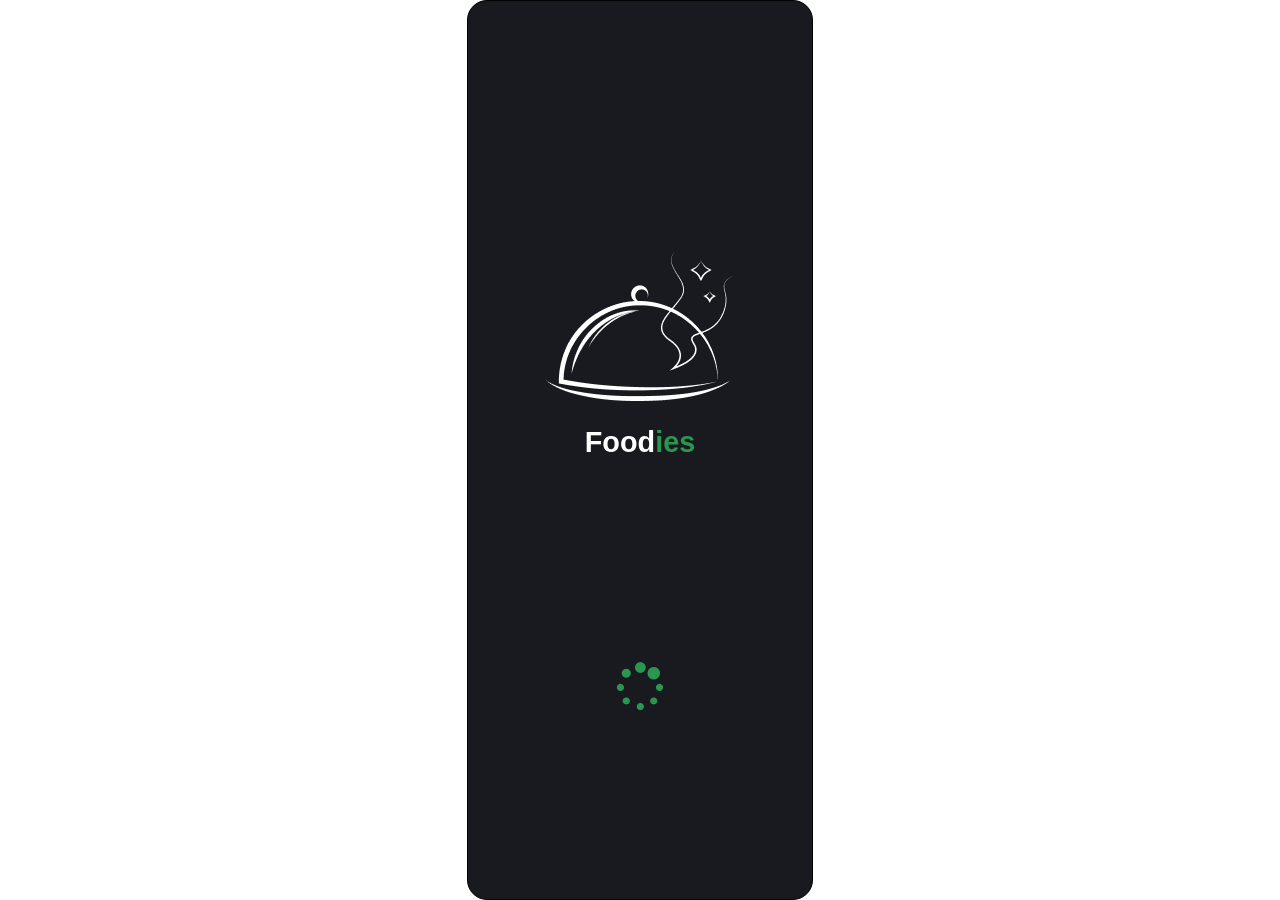
<file: index.html>
<!DOCTYPE html>
<html lang="en">

<head>
    <meta charset="UTF-8">
    <meta name="viewport" content="width=device-width, initial-scale=1.0">
    <title>FOOD-APP-DESIGN</title>
    <link rel="stylesheet" href="style.css">
    <link rel="stylesheet" type="text/css" href="css/font-awesome.css" />

</head>

<body>
    <div class="app">

        <div class="index-img">
            <img src="index-pic.png" alt="">
            <h2>
                Food<font color="#2B964F">ies</font>
            </h2>
        </div>

        <div class="loading-icon">
            <a href="welcome.html">
                <i class="fa fa-spinner" aria-hidden="true"> </i>
            </a>

        </div>

    </div>
</body>

</html>
</file>
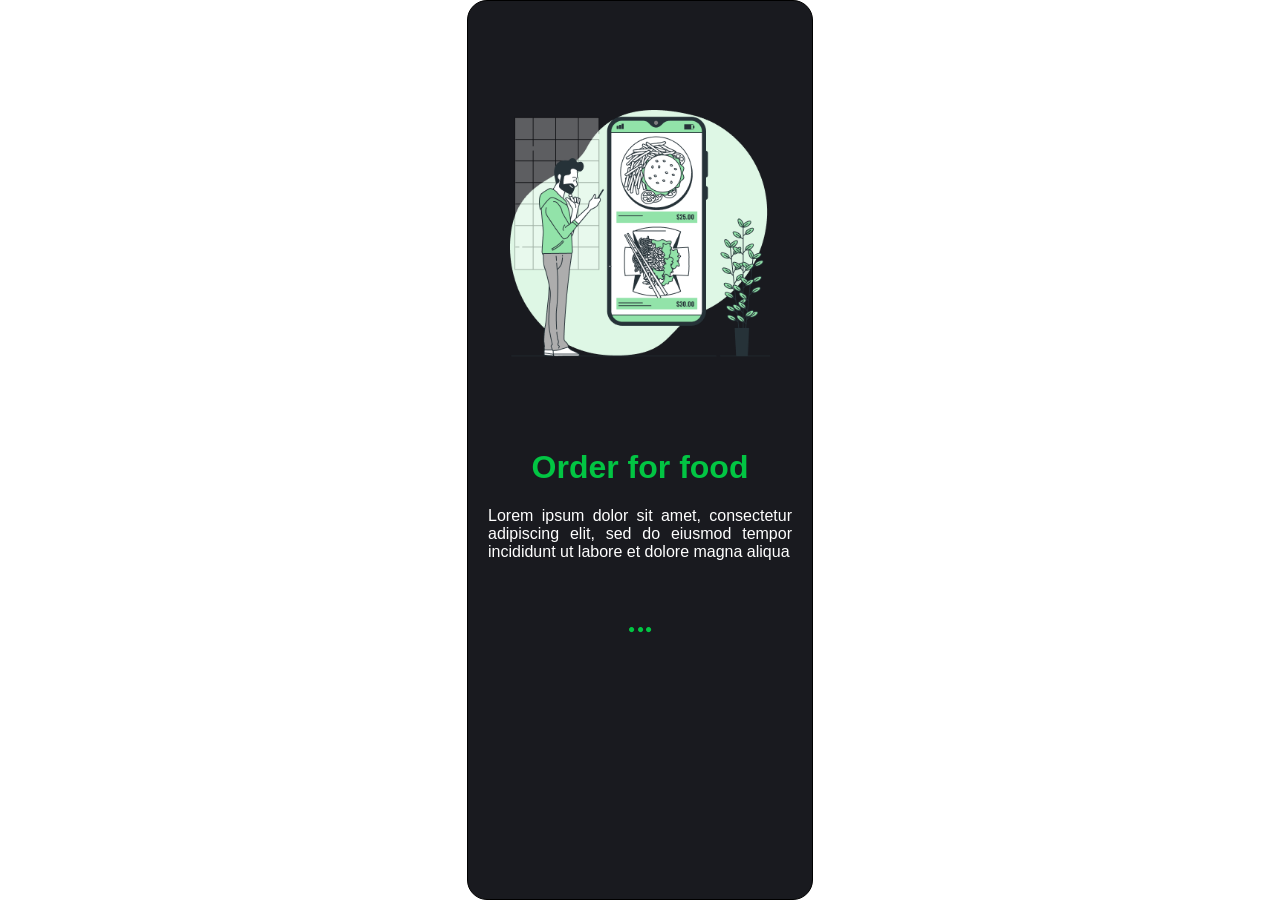
<file: order.html>
<!DOCTYPE html>
<html lang="en">

<head>
    <meta charset="UTF-8">
    <meta name="viewport" content="width=device-width, initial-scale=1.0">
    <title>Order food</title>
    <link rel="stylesheet" href="style.css">
    <link rel="stylesheet" type="text/css" href="css/font-awesome.css" />

</head>

<body>
    <div class="app">

        <div class="order-screen">


            <div class="order">
                <img src="order-image.png" alt="">
            </div>

            <div class="order-text">
                <h1>Order for food</h1>
                <p>Lorem ipsum dolor sit amet, consectetur adipiscing elit, sed do eiusmod tempor incididunt ut labore
                    et
                    dolore magna aliqua
                </p>
            </div>

            <div class="dots">
                <i class="fa fa-circle" aria-hidden="true"></i> &nbsp; <i class="fa fa-circle" aria-hidden="true"></i> &nbsp;<i class="fa fa-circle" aria-hidden="true"></i>

            </div>
        </div>
    </div>
</body>
</file>
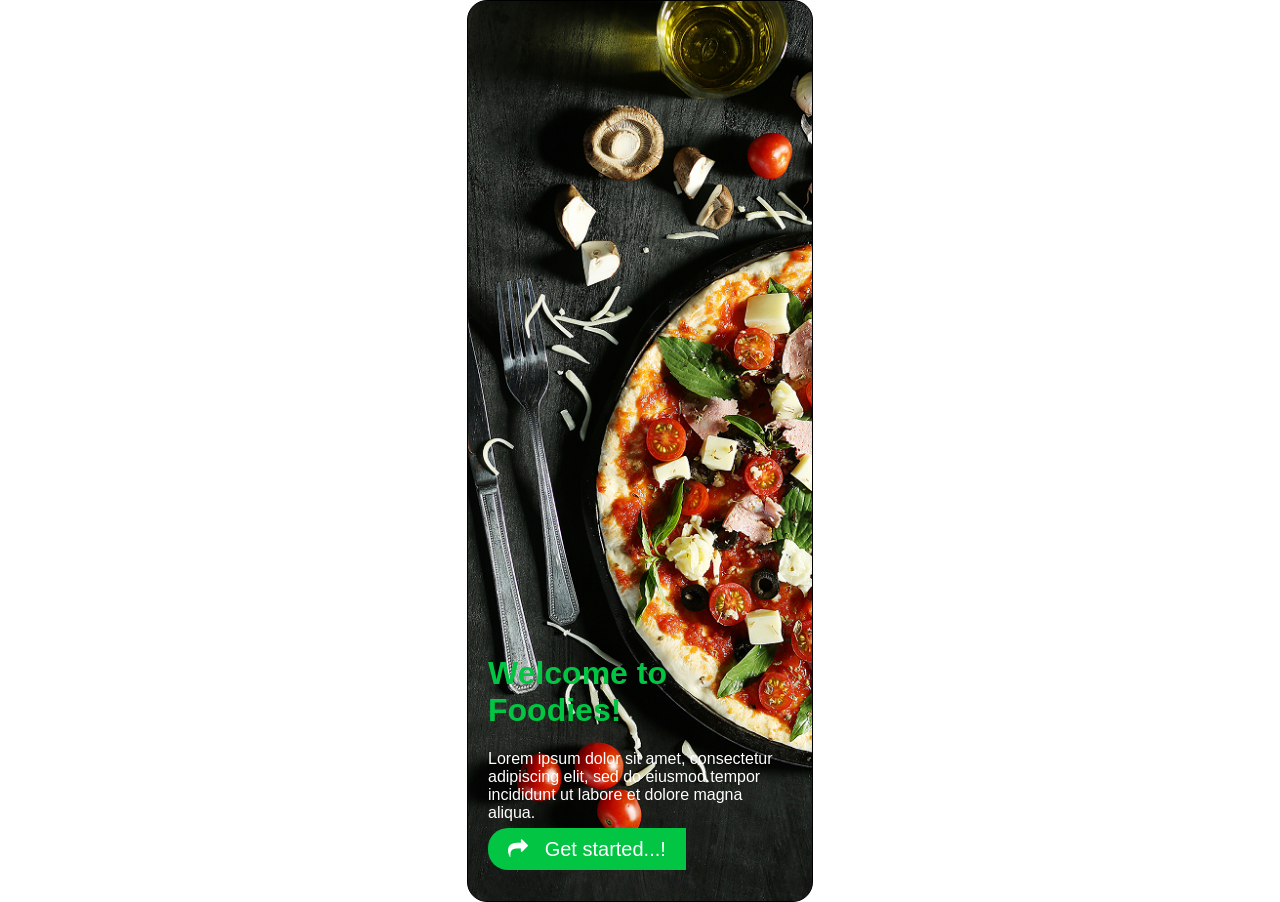
<file: welcome.html>
<!DOCTYPE html>
<html lang="en">

<head>
    <meta charset="UTF-8">
    <meta name="viewport" content="width=device-width, initial-scale=1.0">
    <title>Welcome</title>
    <link rel="stylesheet" href="style.css">
    <link rel="stylesheet" type="text/css" href="css/font-awesome.css" />

</head>

<body>
    <div class="app">
        <div class="welcome">

            <div class="content">
                <h1>Welcome to Foodies!</h1>
                <p>Lorem ipsum dolor sit amet, consectetur adipiscing elit, sed do eiusmod tempor incididunt ut labore
                    et dolore magna aliqua. <br>
                </p>
                <a href="order.html">
                    <i class="fa fa-share" aria-hidden="true"></i> &nbsp;

                    Get started...!
                </a>

            </div>
        </div>
    </div>
</body>

</html>
</file>
<file: style.css>
html,
body {
    margin: 0;
    padding: 0;
    overflow-x: hidden;
    overflow-y: hidden;
}

.app {
    width: 100%;
    max-width: 346px;
    min-height: 100vh;
    margin: 0 auto;
    box-sizing: border-box;
    border: 1px solid black;
    border-radius: 20px;
    background: #191A1F;
}

.index-img {
    text-align: center;
    padding-top: 250px;
    font-size: larger;
    font-family: sans-serif;
    color: white;
}

.index-img h2 {
    margin: 20px 0 0;
}

.loading-icon {
    text-align: center;
    padding-top: 200px;
    font-size: 50px;
    color: #2B964F;
}

.loading-icon a {
    text-decoration: none;
    color: #2B964F;
}

.welcome {
    min-height: 100vh;
    border-radius: 20px;
    background-image: url('welcome-img.png');
    background-size: cover;
    background-position: center;
    background-repeat: no-repeat;
    background: linear-gradient(to-right black 100%);
    position: relative;
}

.content {
    position: absolute;
    bottom: 40px;
    left: 20px;
    right: 20px;
    font-family: sans-serif;


}

.content h1 {
    color: #02c543;
    font-weight: bold;
}

.content p {
    color: white;
}

.content a{
    text-align: right;
    text-decoration: none;
    color: white;
    background: #02c543;
    border-top-left-radius: 20px;
    border-bottom-left-radius: 20px;
    padding: 10px 20px;
    font-size: 20px;
}

.content i{
    text-align: left;
}

.order-screen{
    padding: 0 20px;
}
.order{
    display: flex;
    justify-content: center;
    padding-top: 109px;
}
.order img{
    max-width: 260px;

}

.order-text{
    color: #02c543;
    text-align: center;
    font-family: Arial, Helvetica, sans-serif;
    padding-top: 70px;
}

.order-text p{
    color: white;
    display: flex;
    left: 20px;
    text-align: justify;
}

.dots {
    color: #02c543;
    font-size: 6px;
    text-align: center;
    padding-top: 50px;
}


@media (max-width: 600px) {
    .app {
        max-width: 100%;
        border: none;
        border-radius: 0;
        max-height: 100%;
    }
}
</file>
